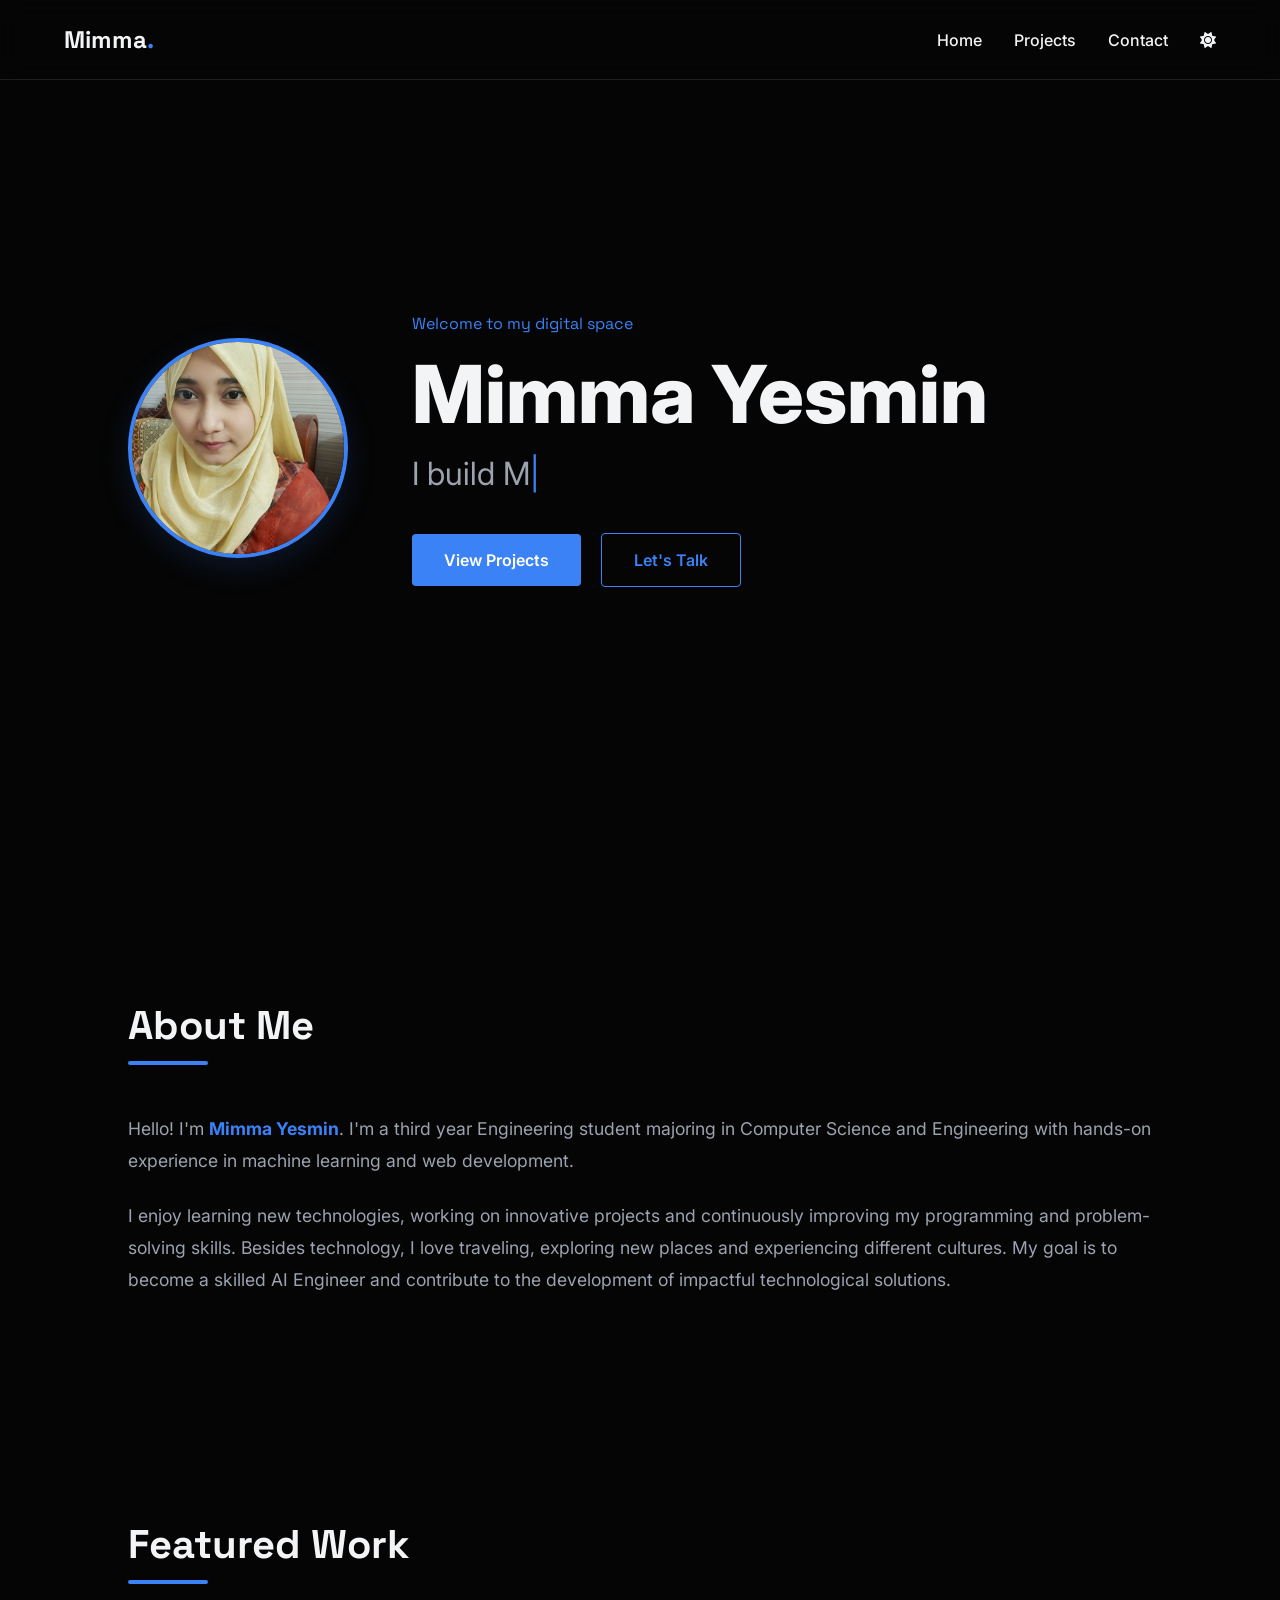
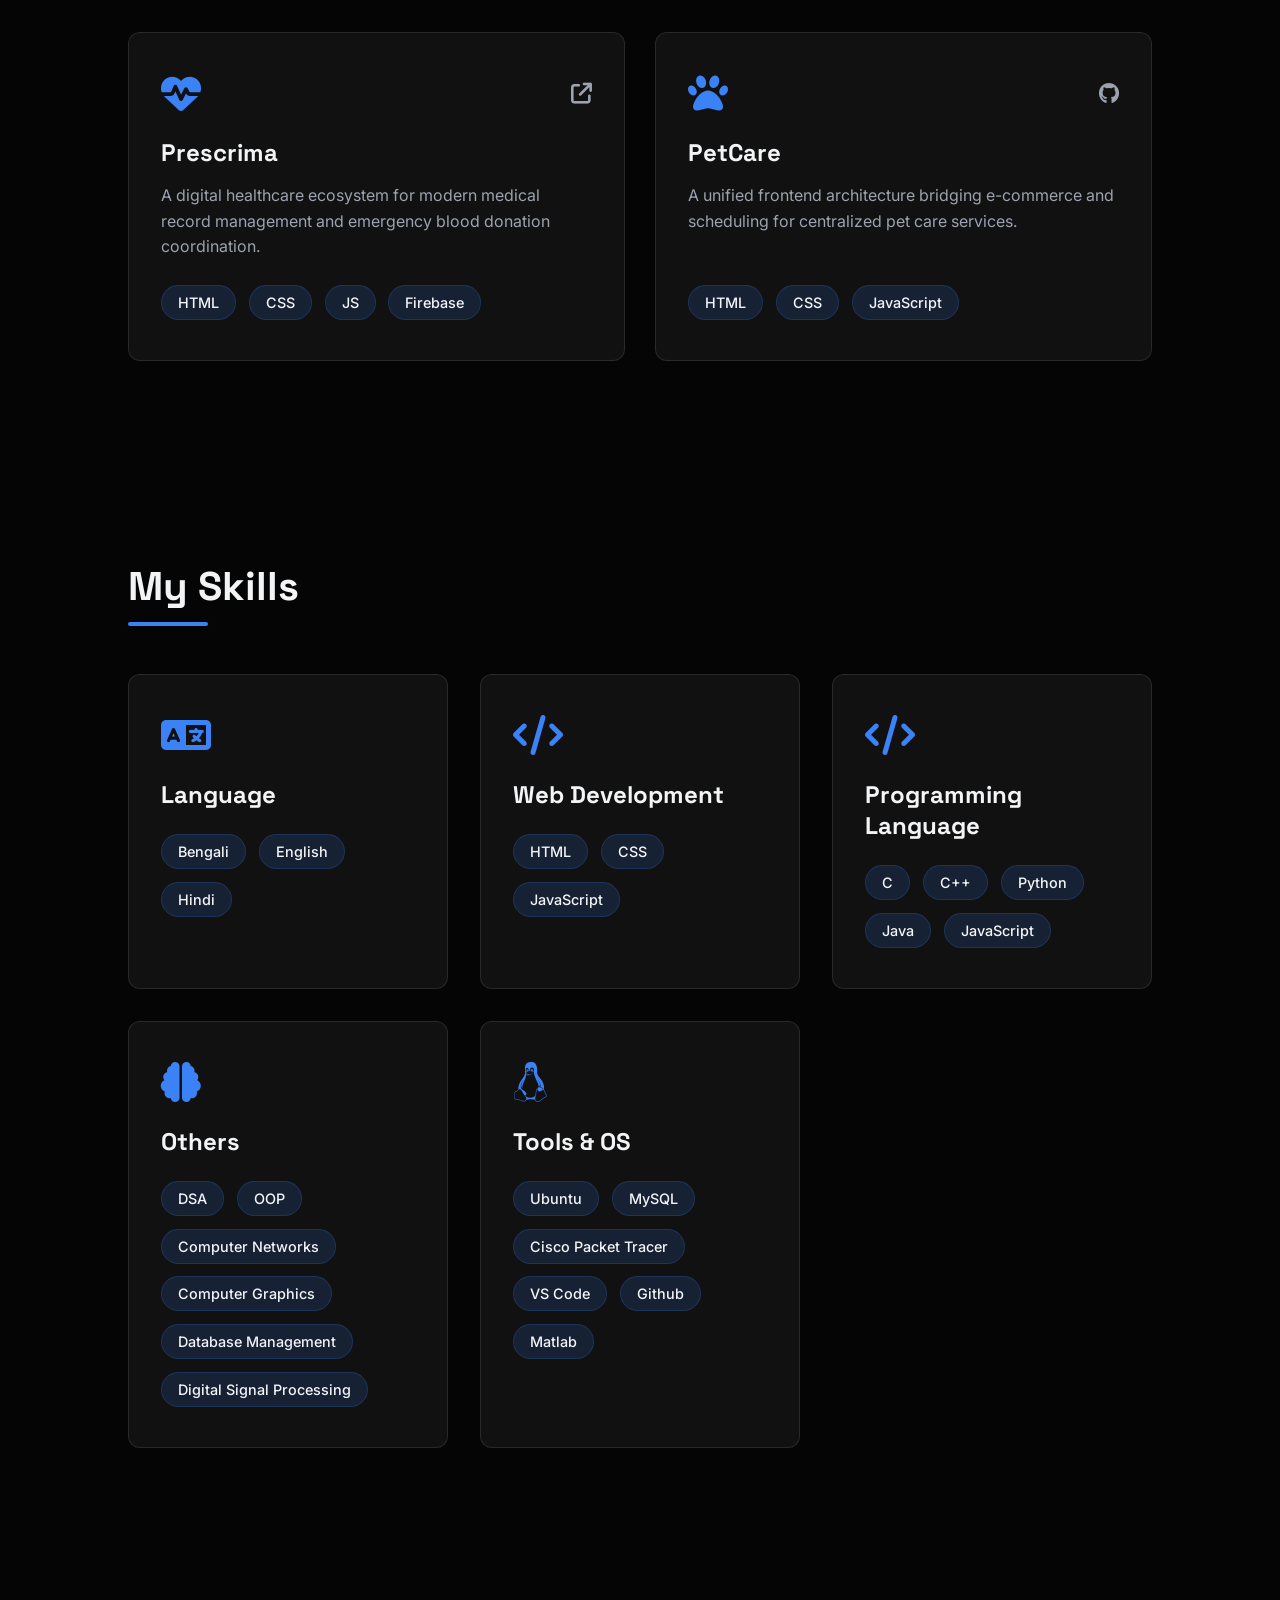
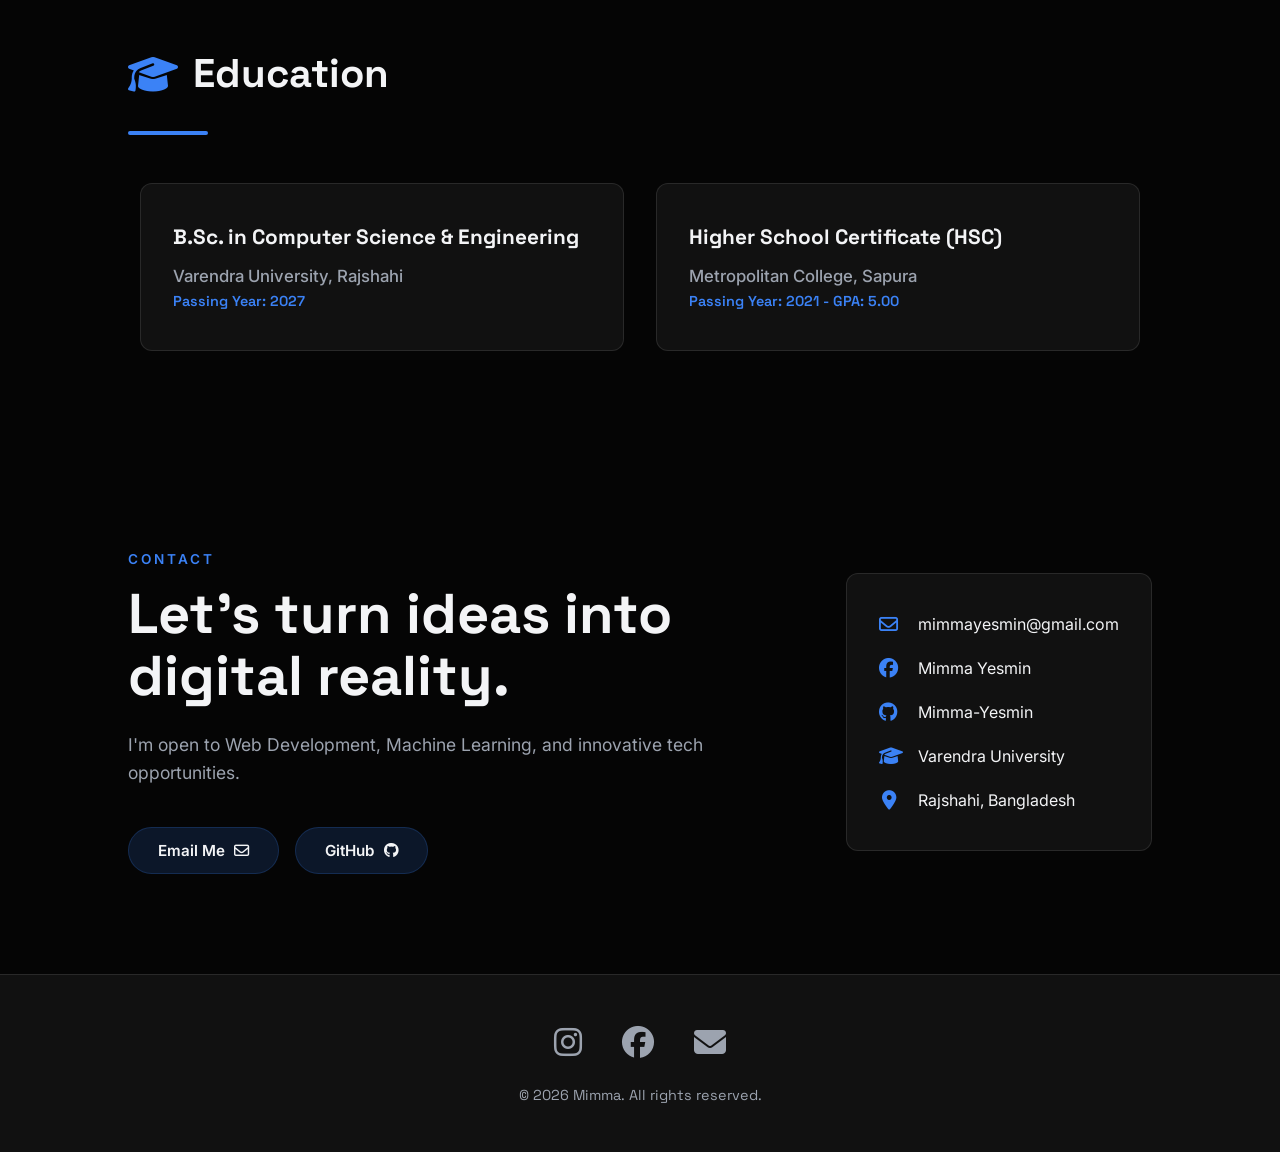
<file: index.html>
<!DOCTYPE html>
<html lang="en" data-theme="dark">
<head>
    <meta charset="UTF-8">
    <meta name="viewport" content="width=device-width, initial-scale=1.0">
    <title>Mimma Yesmin | Portfolio</title>
    <link rel="stylesheet" href="style.css">
    <link rel="stylesheet" href="https://cdnjs.cloudflare.com/ajax/libs/font-awesome/6.4.0/css/all.min.css">
</head>
<body>

    <div class="preloader">
        <div class="loader-text">Loading Experience...</div>
    </div>

    <nav class="navbar">
        <div class="logo">Mimma<span>.</span></div>
        <ul class="nav-links">
            <li><a href="#home">Home</a></li>
            <li><a href="#projects">Projects</a></li>
            <li><a href="#contact">Contact</a></li>
            <li>
                <button id="theme-toggle">
                    <i class="fa-solid fa-moon"></i>
                </button>
            </li>
        </ul>
    </nav>

    <header id="home" class="hero">
        <div class="hero-content reveal">
            <div class="hero-image">
                <img src="image.jpg" alt="Mimma Yesmin" class="profile-pic"> 
            </div>
            <div class="hero-text">
                <p class="greeting">Welcome to my digital space</p>
                <h1>Mimma Yesmin</h1>
                <h2 class="subtitle">I build <span class="typing-text"></span><span class="cursor-blink">|</span></h2>
                <div class="hero-buttons">
                    <a href="#projects" class="btn primary">View Projects</a>
                    <a href="#contact" class="btn secondary">Let's Talk</a>
                </div>
            </div>
        </div>
        <div class="animated-grid"></div>
    </header>

    <section id="about" class="about-section">
        <div class="section-header reveal">
            <h2>About Me</h2>
            <div class="line"></div>
        </div>
        
        <div class="about-content reveal">
            <div class="about-text">
                <p>Hello! I'm <strong>Mimma Yesmin</strong>. I'm a third year Engineering student majoring in Computer Science and Engineering with hands-on experience in machine learning and web development.</p>
                <p>I enjoy learning new technologies, working on innovative projects and continuously improving my programming and problem-solving skills.

Besides technology, I love traveling, exploring new places and experiencing different cultures. My goal is to become a skilled AI Engineer and contribute to the development of impactful technological solutions.</p>
            </div>
        </div>
    </section>

    <section id="projects" class="projects-section">
        <div class="section-header reveal">
            <h2>Featured Work</h2>
            <div class="line"></div>
        </div>
        
        <div class="project-grid reveal">
            <div class="project-card">
                <div class="card-header">
                    <i class="fa-solid fa-heart-pulse icon"></i>
                    <div class="links">
                       
                        <a href="https://prescrima.web.app" target="_blank" title="View Live Project">
                            <i class="fa-solid fa-arrow-up-right-from-square"></i>
                        </a>
                    </div>
                </div>
                <h3>Prescrima</h3>
                <p>A digital healthcare ecosystem for modern medical record management and emergency blood donation coordination.</p>
                <div class="skill-tags">
                    <span>HTML</span>
                    <span>CSS</span>
                    <span>JS</span>
                    <span>Firebase</span>
                </div>
            </div>

            <div class="project-card">
                <div class="card-header">
                    <i class="fa-solid fa-paw icon"></i>
                    <div class="links">
                        <a href="https://github.com/Mimma-Yesmin/PetCare/blob/main/README.md" target="_blank" title="View Source Code">
                            <i class="fa-brands fa-github"></i>
                        </a>
                        
                    </div>
                </div>
                <h3>PetCare</h3>
                <p>A unified frontend architecture bridging e-commerce and scheduling for centralized pet care services.</p>
                <div class="skill-tags">
                    <span>HTML</span>
                    <span>CSS</span>
                    <span>JavaScript</span>
                </div>
            </div>
        </div>
    </section>

    <section id="skills" class="skills-section">
        <div class="section-header reveal">
            <h2>My Skills</h2>
            <div class="line"></div>
        </div>
        
        <div class="skills-grid reveal">
            <div class="skill-box">
                <i class="fa-solid fa-language skill-icon"></i>
                <h3>Language</h3>
                <div class="skill-tags">
                    <span>Bengali</span>
                    <span>English</span>
                    <span>Hindi</span> 
                </div>
            </div>

            <div class="skill-box">
                <i class="fa-solid fa-code skill-icon"></i>
                <h3>Web Development</h3>
                <div class="skill-tags">
                    <span>HTML</span>
                    <span>CSS</span>
                    <span>JavaScript</span> 
                </div>
            </div>

            <div class="skill-box">
                <i class="fa-solid fa-code skill-icon"></i>
                <h3>Programming Language</h3>
                <div class="skill-tags">
                    <span>C</span>
                    <span>C++</span>
                    <span>Python</span>
                    <span>Java</span> 
                    <span>JavaScript</span>
                </div>
            </div>
            
            <div class="skill-box">
                <i class="fa-solid fa-brain skill-icon"></i>
                <h3>Others</h3>
                <div class="skill-tags">
                    <span>DSA</span>
                    <span>OOP</span>
                    <span>Computer Networks</span>
                    <span>Computer Graphics</span>
                    <span>Database Management</span>
                    <span>Digital Signal Processing</span>
                </div>
            </div>

            <div class="skill-box">
                <i class="fa-brands fa-linux skill-icon"></i>
                <h3>Tools & OS</h3>
                <div class="skill-tags">
                    <span>Ubuntu</span>
                    <span>MySQL</span>
                    <span>Cisco Packet Tracer</span>
                    <span>VS Code</span>
                    <span>Github</span>
                    <span>Matlab</span>
                </div>
            </div>
        </div>
    </section>

    <section id="education" class="education-section">
        <div class="section-header reveal">
            <div class="title-with-icon">
                <i class="fa-solid fa-graduation-cap"></i>
                <h2>Education</h2>
            </div>
            <div class="line"></div>
        </div>
        
        <div class="edu-grid reveal">
            <div class="edu-card">
                <div class="edu-content">
                    <h3>B.Sc. in Computer Science & Engineering</h3>
                    <div class="edu-text-wrapper">
                        <span class="edu-institute">Varendra University, Rajshahi</span>
                        <span class="edu-duration">Passing Year: 2027</span>
                    </div>
                </div>
            </div>
            
            <div class="edu-card">
                <div class="edu-content">
                    <h3>Higher School Certificate (HSC)</h3>
                    <div class="edu-text-wrapper">
                        <span class="edu-institute">Metropolitan College, Sapura</span>
                        <span class="edu-duration">Passing Year: 2021 - GPA: 5.00</span>
                    </div>
                </div>
            </div>
        </div>
    </section>

   <section id="contact" class="contact-section reveal">
        <div class="contact-container">
            <div class="contact-left">
                <span class="contact-label">CONTACT</span>
                <h2 class="contact-heading">Let's turn ideas into digital reality.</h2>
                <p class="contact-desc">I'm open to Web Development, Machine Learning, and innovative tech opportunities.</p>
                
                <div class="contact-buttons">
                    <a href="mailto:mimmayesmin@gmail.com" class="c-btn c-btn-primary">Email Me <i class="fa-regular fa-envelope"></i></a>
            
                    <a href="https://github.com/Mimma-Yesmin" target="_blank" class="c-btn c-btn-outline">GitHub <i class="fa-brands fa-github"></i></a>
                </div>
            </div>

            <div class="contact-right">
                <div class="info-card">
                    <div class="info-item">
                        <i class="fa-regular fa-envelope"></i>
                        <span>mimmayesmin@gmail.com</span>
                    </div>
                    <div class="info-item">
                        <i class="fa-brands fa-facebook"></i>
                        <span>Mimma Yesmin</span>
                    </div>
                    
                    <div class="info-item">
                        <i class="fa-brands fa-github"></i>
                        <span>Mimma-Yesmin</span>
                    </div>
                    <div class="info-item">
                        <i class="fa-solid fa-graduation-cap"></i>
                        <span>Varendra University</span>
                    </div>
                    <div class="info-item">
                        <i class="fa-solid fa-location-dot"></i>
                        <span>Rajshahi, Bangladesh</span>
                    </div>
                </div>
            </div>
        </div>
    </section>


    <footer class="footer">
        <div class="footer-content">
            <div class="social-links">
                <a href="https://instagram.com/mimma_yesmin" target="_blank" title="Instagram"><i class="fa-brands fa-instagram"></i></a>
                <a href="https://facebook.com/mimma.yesmin.2025" target="_blank" title="Facebook"><i class="fa-brands fa-facebook"></i></a>
                <a href="mailto:mimmayesmin@gmail.com" title="Email"><i class="fa-solid fa-envelope"></i></a>
            </div>
            <p class="copyright">&copy; 2026 Mimma. All rights reserved.</p>
        </div>
    </footer>

    <script src="script.js"></script>
</body>
</html>
</file>
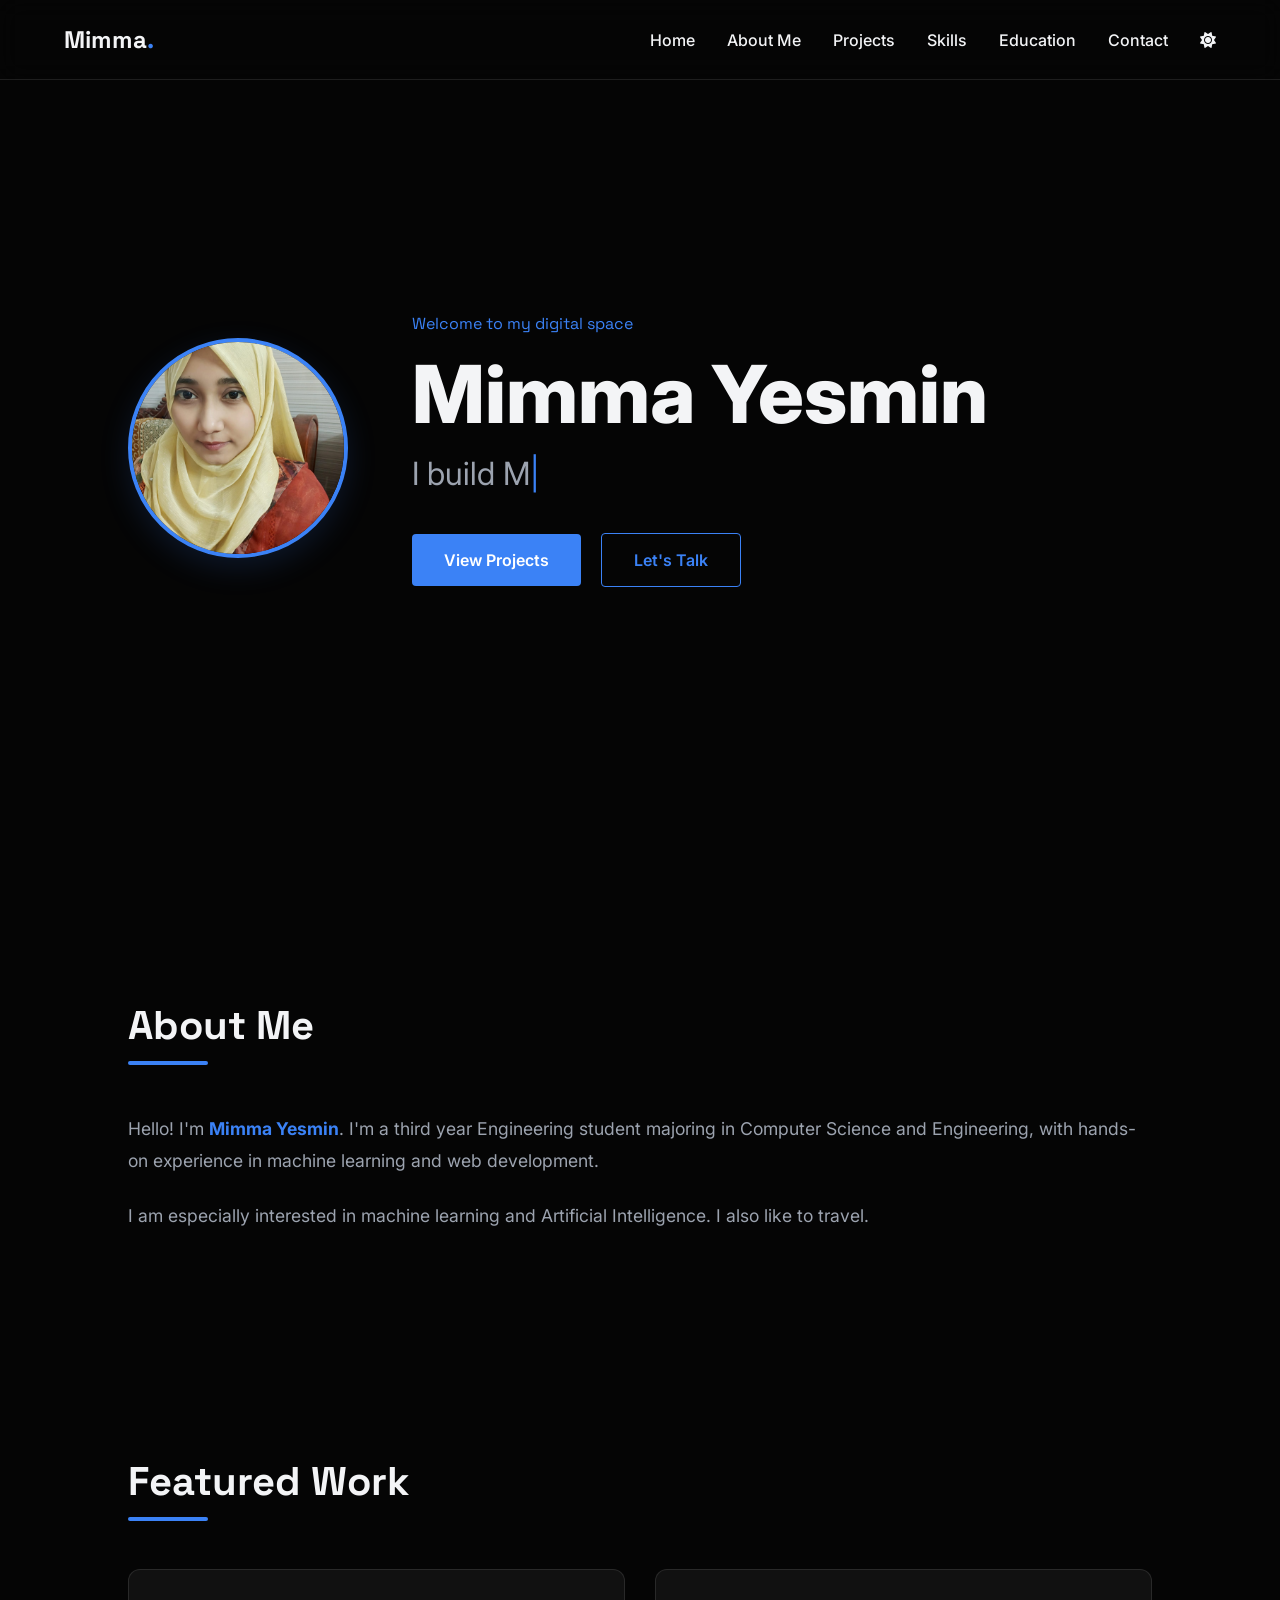
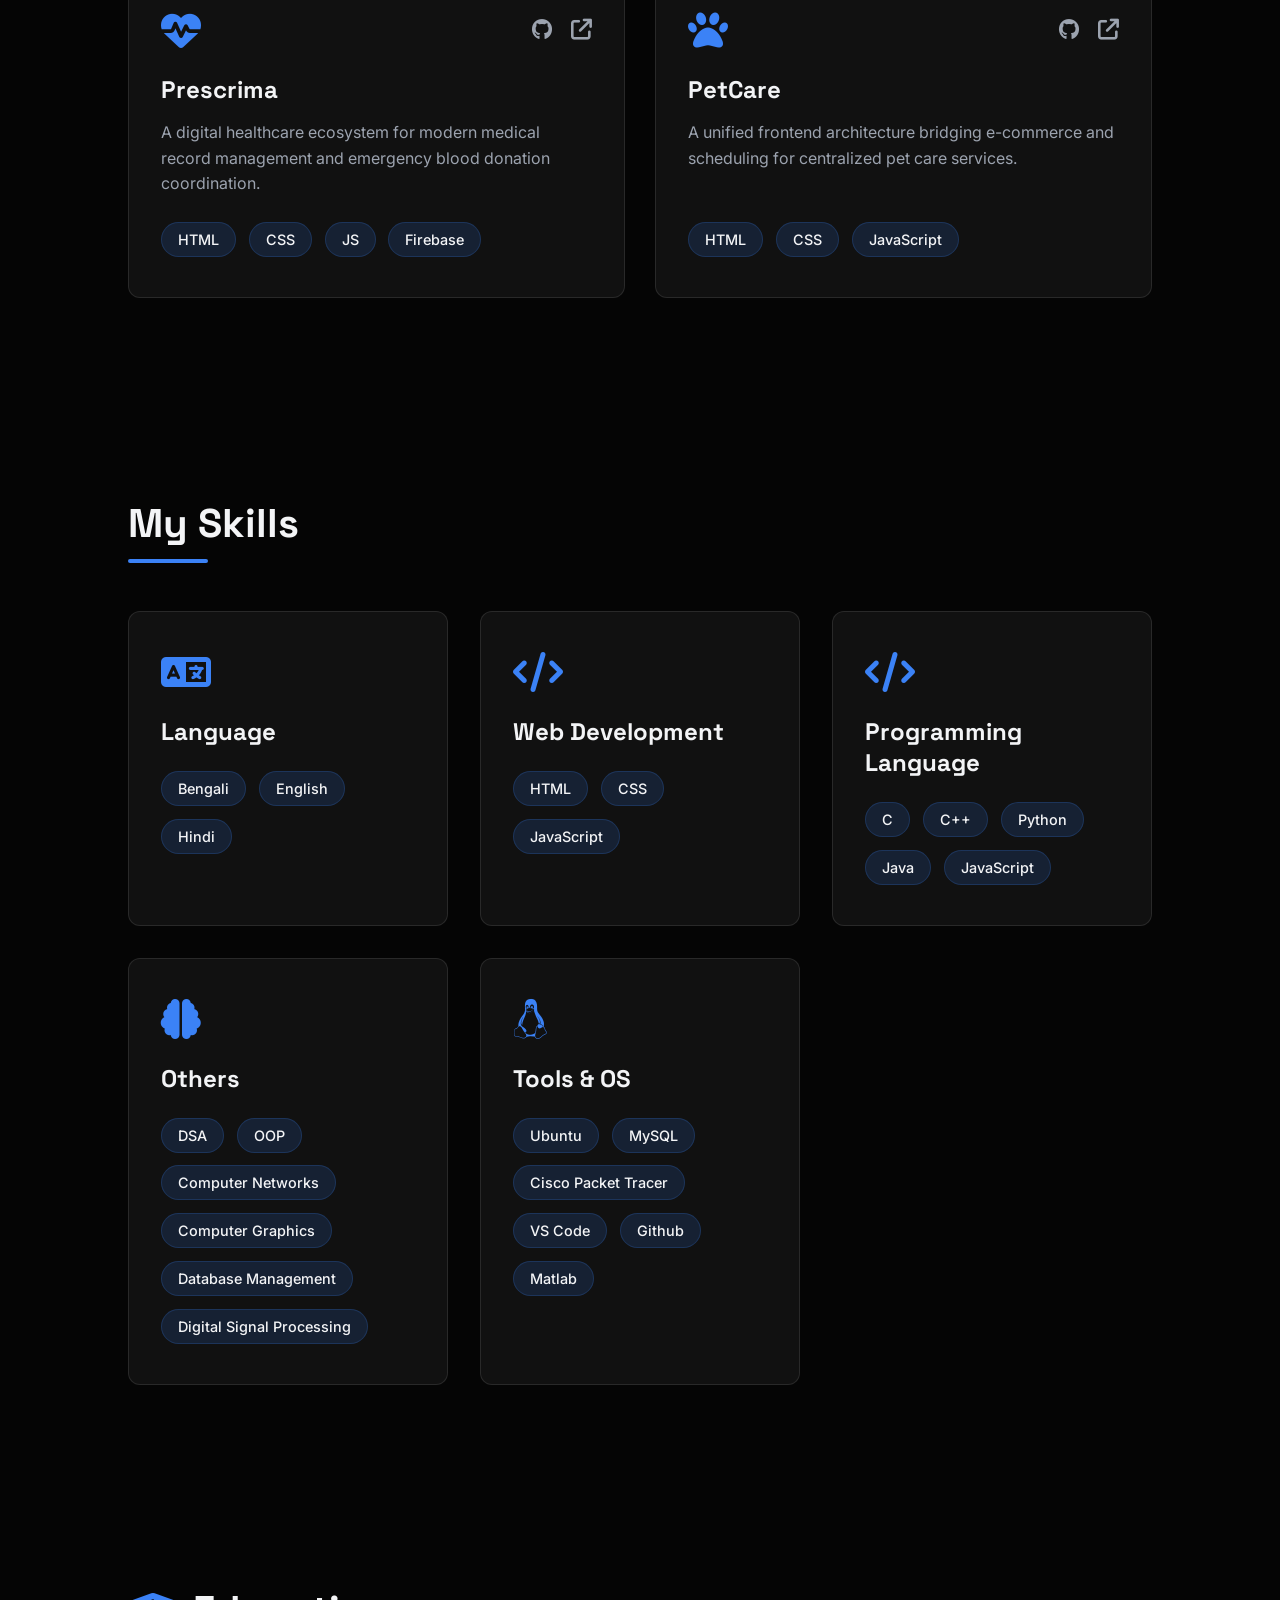
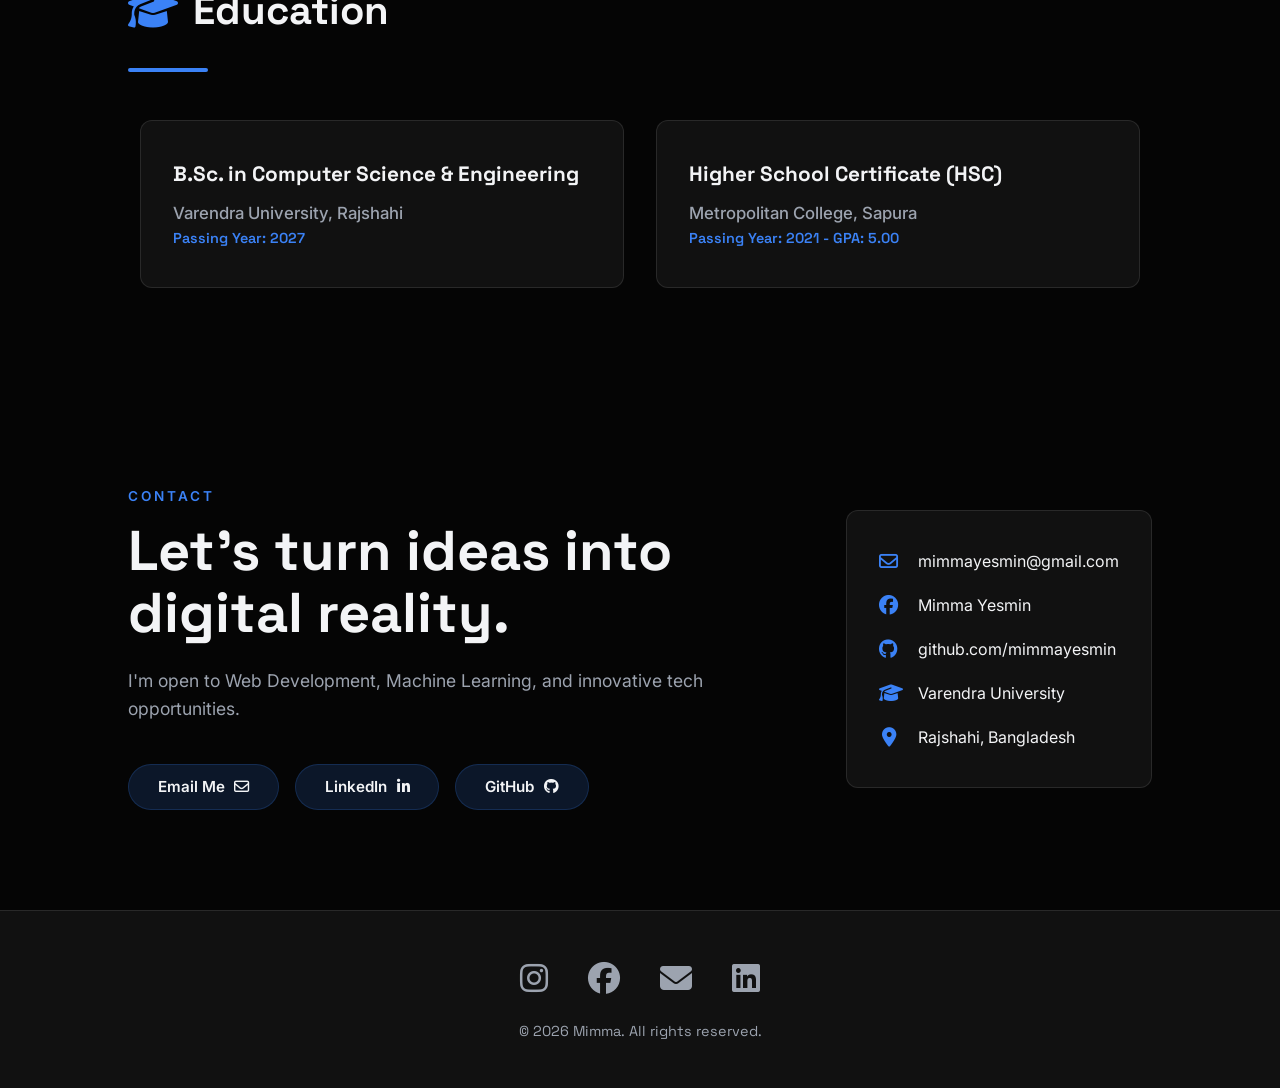
<file: p3.html>
<!DOCTYPE html>
<html lang="en" data-theme="dark">
<head>
    <meta charset="UTF-8">
    <meta name="viewport" content="width=device-width, initial-scale=1.0">
    <title>Mimma Yesmin | Portfolio</title>
    <link rel="stylesheet" href="p3.css">
    <link rel="stylesheet" href="https://cdnjs.cloudflare.com/ajax/libs/font-awesome/6.4.0/css/all.min.css">
</head>
<body>

    <div class="preloader">
        <div class="loader-text">Loading Experience...</div>
    </div>

    <nav class="navbar">
        <div class="logo">Mimma<span>.</span></div>
        <ul class="nav-links">
            <li><a href="#home">Home</a></li>
            <li><a href="#about">About Me</a></li>
            <li><a href="#projects">Projects</a></li>
            <li><a href="#skills">Skills</a></li>
            <li><a href="#education">Education</a></li>
            <li><a href="#contact">Contact</a></li>
            <li>
                <button id="theme-toggle">
                    <i class="fa-solid fa-moon"></i>
                </button>
            </li>
        </ul>
    </nav>

    <header id="home" class="hero">
        <div class="hero-content reveal">
            <div class="hero-image">
                <img src="meaw.jpeg" alt="Mimma Yesmin" class="profile-pic"> 
            </div>
            <div class="hero-text">
                <p class="greeting">Welcome to my digital space</p>
                <h1>Mimma Yesmin</h1>
                <h2 class="subtitle">I build <span class="typing-text"></span><span class="cursor-blink">|</span></h2>
                <div class="hero-buttons">
                    <a href="#projects" class="btn primary">View Projects</a>
                    <a href="#contact" class="btn secondary">Let's Talk</a>
                </div>
            </div>
        </div>
        <div class="animated-grid"></div>
    </header>

    <section id="about" class="about-section">
        <div class="section-header reveal">
            <h2>About Me</h2>
            <div class="line"></div>
        </div>
        
        <div class="about-content reveal">
            <div class="about-text">
                <p>Hello! I'm <strong>Mimma Yesmin</strong>. I'm a third year Engineering student majoring in Computer Science and Engineering, with hands-on experience in machine learning and web development.</p>
                <p>I am especially interested in machine learning and Artificial Intelligence. I also like to travel.</p>
            </div>
        </div>
    </section>

    <section id="projects" class="projects-section">
        <div class="section-header reveal">
            <h2>Featured Work</h2>
            <div class="line"></div>
        </div>
        
        <div class="project-grid reveal">
            <div class="project-card">
                <div class="card-header">
                    <i class="fa-solid fa-heart-pulse icon"></i>
                    <div class="links">
                        <a href="#" target="_blank" title="View Source Code">
                            <i class="fa-brands fa-github"></i>
                        </a>
                        <a href="https://prescrima.web.app" target="_blank" title="View Live Project">
                            <i class="fa-solid fa-arrow-up-right-from-square"></i>
                        </a>
                    </div>
                </div>
                <h3>Prescrima</h3>
                <p>A digital healthcare ecosystem for modern medical record management and emergency blood donation coordination.</p>
                <div class="skill-tags">
                    <span>HTML</span>
                    <span>CSS</span>
                    <span>JS</span>
                    <span>Firebase</span>
                </div>
            </div>

            <div class="project-card">
                <div class="card-header">
                    <i class="fa-solid fa-paw icon"></i>
                    <div class="links">
                        <a href="#" target="_blank" title="View Source Code">
                            <i class="fa-brands fa-github"></i>
                        </a>
                        <a href="#" target="_blank" title="View Live Project">
                            <i class="fa-solid fa-arrow-up-right-from-square"></i>
                        </a>
                    </div>
                </div>
                <h3>PetCare</h3>
                <p>A unified frontend architecture bridging e-commerce and scheduling for centralized pet care services.</p>
                <div class="skill-tags">
                    <span>HTML</span>
                    <span>CSS</span>
                    <span>JavaScript</span>
                </div>
            </div>
        </div>
    </section>

    <section id="skills" class="skills-section">
        <div class="section-header reveal">
            <h2>My Skills</h2>
            <div class="line"></div>
        </div>
        
        <div class="skills-grid reveal">
            <div class="skill-box">
                <i class="fa-solid fa-language skill-icon"></i>
                <h3>Language</h3>
                <div class="skill-tags">
                    <span>Bengali</span>
                    <span>English</span>
                    <span>Hindi</span> 
                </div>
            </div>

            <div class="skill-box">
                <i class="fa-solid fa-code skill-icon"></i>
                <h3>Web Development</h3>
                <div class="skill-tags">
                    <span>HTML</span>
                    <span>CSS</span>
                    <span>JavaScript</span> 
                </div>
            </div>

            <div class="skill-box">
                <i class="fa-solid fa-code skill-icon"></i>
                <h3>Programming Language</h3>
                <div class="skill-tags">
                    <span>C</span>
                    <span>C++</span>
                    <span>Python</span>
                    <span>Java</span> 
                    <span>JavaScript</span>
                </div>
            </div>
            
            <div class="skill-box">
                <i class="fa-solid fa-brain skill-icon"></i>
                <h3>Others</h3>
                <div class="skill-tags">
                    <span>DSA</span>
                    <span>OOP</span>
                    <span>Computer Networks</span>
                    <span>Computer Graphics</span>
                    <span>Database Management</span>
                    <span>Digital Signal Processing</span>
                </div>
            </div>

            <div class="skill-box">
                <i class="fa-brands fa-linux skill-icon"></i>
                <h3>Tools & OS</h3>
                <div class="skill-tags">
                    <span>Ubuntu</span>
                    <span>MySQL</span>
                    <span>Cisco Packet Tracer</span>
                    <span>VS Code</span>
                    <span>Github</span>
                    <span>Matlab</span>
                </div>
            </div>
        </div>
    </section>

    <section id="education" class="education-section">
        <div class="section-header reveal">
            <div class="title-with-icon">
                <i class="fa-solid fa-graduation-cap"></i>
                <h2>Education</h2>
            </div>
            <div class="line"></div>
        </div>
        
        <div class="edu-grid reveal">
            <div class="edu-card">
                <div class="edu-content">
                    <h3>B.Sc. in Computer Science & Engineering</h3>
                    <div class="edu-text-wrapper">
                        <span class="edu-institute">Varendra University, Rajshahi</span>
                        <span class="edu-duration">Passing Year: 2027</span>
                    </div>
                </div>
            </div>
            
            <div class="edu-card">
                <div class="edu-content">
                    <h3>Higher School Certificate (HSC)</h3>
                    <div class="edu-text-wrapper">
                        <span class="edu-institute">Metropolitan College, Sapura</span>
                        <span class="edu-duration">Passing Year: 2021 - GPA: 5.00</span>
                    </div>
                </div>
            </div>
        </div>
    </section>

   <section id="contact" class="contact-section reveal">
        <div class="contact-container">
            <div class="contact-left">
                <span class="contact-label">CONTACT</span>
                <h2 class="contact-heading">Let's turn ideas into digital reality.</h2>
                <p class="contact-desc">I'm open to Web Development, Machine Learning, and innovative tech opportunities.</p>
                
                <div class="contact-buttons">
                    <a href="mailto:mimmayesmin@gmail.com" class="c-btn c-btn-primary">Email Me <i class="fa-regular fa-envelope"></i></a>
                    <a href="https://linkedin.com/in/mimma" target="_blank" class="c-btn c-btn-outline">LinkedIn <i class="fa-brands fa-linkedin-in"></i></a>
                    <a href="https://github.com/mimma" target="_blank" class="c-btn c-btn-outline">GitHub <i class="fa-brands fa-github"></i></a>
                </div>
            </div>

            <div class="contact-right">
                <div class="info-card">
                    <div class="info-item">
                        <i class="fa-regular fa-envelope"></i>
                        <span>mimmayesmin@gmail.com</span>
                    </div>
                    <div class="info-item">
                        <i class="fa-brands fa-facebook"></i>
                        <span>Mimma Yesmin</span>
                    </div>
                    
                    <div class="info-item">
                        <i class="fa-brands fa-github"></i>
                        <span>github.com/mimmayesmin</span>
                    </div>
                    <div class="info-item">
                        <i class="fa-solid fa-graduation-cap"></i>
                        <span>Varendra University</span>
                    </div>
                    <div class="info-item">
                        <i class="fa-solid fa-location-dot"></i>
                        <span>Rajshahi, Bangladesh</span>
                    </div>
                </div>
            </div>
        </div>
    </section>


    <footer class="footer">
        <div class="footer-content">
            <div class="social-links">
                <a href="https://instagram.com/mimma_yesmin" target="_blank" title="Instagram"><i class="fa-brands fa-instagram"></i></a>
                <a href="https://facebook.com/mimma.yesmin.2025" target="_blank" title="Facebook"><i class="fa-brands fa-facebook"></i></a>
                <a href="mailto:mimmayesmin@gmail.com" title="Email"><i class="fa-solid fa-envelope"></i></a>
                <a href="https://linkedin.com/in/username" target="_blank" title="LinkedIn"><i class="fa-brands fa-linkedin"></i></a>
            </div>
            <p class="copyright">&copy; 2026 Mimma. All rights reserved.</p>
        </div>
    </footer>

    <script src="p3.js"></script>
</body>
</html>
</file>
<file: style.css>
@import url('https://fonts.googleapis.com/css2?family=Inter:wght@300;400;600;800&family=Space+Grotesk:wght@500;700&display=swap');

/* Dynamic Theme Variables */
:root[data-theme="dark"] {
    --bg-color: #050505;
    --surface-color: #111111;
    --text-main: #f3f4f6;
    --text-muted: #9ca3af;
    --accent: #3b82f6; 
    --accent-glow: rgba(59, 130, 246, 0.15);
    --border: rgba(255, 255, 255, 0.1);
}

:root[data-theme="light"] {
    --bg-color: #ffffff;
    --surface-color: #f3f3f3;
    --text-main: #0f172a;
    --text-muted: #536277;
    --accent: #2563eb; 
    --accent-glow: rgba(37, 99, 235, 0.15);
    --border: rgba(0, 0, 0, 0.1);
}

* {
    margin: 0;
    padding: 0;
    box-sizing: border-box;
}

html {
    scroll-behavior: smooth;
}

body {
    background-color: var(--bg-color);
    color: var(--text-main);
    font-family: 'Inter', sans-serif;
    overflow-x: hidden;
    transition: background-color 0.5s ease, color 0.5s ease;
}

/* Preloader */
.preloader {
    position: fixed;
    inset: 0;
    background: var(--bg-color);
    display: flex;
    justify-content: center;
    align-items: center;
    z-index: 10000;
    transition: opacity 1s ease, visibility 1s ease;
}

.preloader.fade-out {
    opacity: 0;
    visibility: hidden;
}

.loader-text {
    font-family: 'Space Grotesk', sans-serif;
    font-size: 1.5rem;
    letter-spacing: 2px;
    animation: pulse 1.5s infinite;
}

/* Navbar */
.navbar {
    position: fixed;
    top: 0;
    width: 100%;
    display: flex;
    justify-content: space-between;
    align-items: center;
    padding: 1.5rem 5%;
    background: rgba(var(--bg-color), 0.8);
    backdrop-filter: blur(12px);
    z-index: 1000;
    border-bottom: 1px solid var(--border);
}

.logo {
    font-family: 'Space Grotesk', sans-serif;
    font-weight: 700;
    font-size: 1.5rem;
}

.logo span {
    color: var(--accent);
}

.nav-links {
    display: flex;
    gap: 2rem;
    list-style: none;
    align-items: center;
}

.nav-links a, #theme-toggle {
    color: var(--text-main);
    text-decoration: none;
    font-weight: 500;
    background: none;
    border: none;
    font-size: 1rem;
    transition: color 0.3s;
    cursor: pointer;
}

.nav-links a:hover, #theme-toggle:hover {
    color: var(--accent);
}

/* Hero Section */
.hero {
    min-height: 100vh;
    display: flex;
    flex-direction: column;
    justify-content: center;
    padding: 0 10%;
    position: relative;
}

.hero-content {
    display: flex;
    align-items: center; 
    gap: 4rem; 
}

.greeting {
    color: var(--accent);
    font-family: 'Space Grotesk', sans-serif;
    margin-bottom: 1rem;
}

.hero h1 {
    font-size: 5rem;
    font-weight: 800;
    line-height: 1.1;
    margin-bottom: 1rem;
}

.subtitle {
    font-size: 2rem;
    color: var(--text-muted);
    font-weight: 400;
    margin-bottom: 2.5rem;
}

.cursor-blink {
    animation: blink 1s infinite;
    color: var(--accent);
}
.profile-pic {
    width: 220px;
    height: 220px;
    border-radius: 50%;
    object-fit: cover;
    border: 4px solid var(--accent);
    box-shadow: 0 10px 30px var(--accent-glow);
    transition: transform 0.4s ease;
}

.profile-pic:hover {
    transform: scale(1.05);
}

.btn {
    padding: 1rem 2rem;
    border-radius: 4px;
    text-decoration: none;
    font-weight: 600;
    display: inline-block;
    transition: transform 0.3s, box-shadow 0.3s;
}

.btn.primary {
    background: var(--accent);
    color: #fff;
}

.btn.primary:hover {
    transform: translateY(-3px);
    box-shadow: 0 10px 20px var(--accent-glow);
}

.btn.secondary {
    background: transparent;
    border: 1px solid var(--accent);
    color: var(--accent);
    margin-left: 1rem;
}

.btn.secondary:hover {
    background: var(--accent-glow);
}

/* Scroll Reveal Classes */
.reveal {
    opacity: 0;
    transform: translateY(50px);
    transition: all 0.8s cubic-bezier(0.5, 0, 0, 1);
}

.reveal.active {
    opacity: 1;
    transform: translateY(0);
}

/* =========================================
   Common Card Styles (Optimized DRY)
========================================= */
/* Project, Skill, Education, and Contact Info Cards Base Style */
.project-card, .skill-box, .edu-card, .info-card {
    background: var(--surface-color);
    border: 1px solid var(--border);
    border-radius: 12px;
    padding: 2.5rem 2rem;
    transition: transform 0.4s ease, border-color 0.4s ease, box-shadow 0.4s ease;
}

/* Common Hover Effect */
.project-card:hover, .skill-box:hover, .edu-card:hover, .info-card:hover {
    transform: translateY(-8px);
    border-color: var(--accent);
    box-shadow: 0 15px 35px var(--accent-glow);
}


/* =========================================
   Projects Section
========================================= */
.projects-section {
    padding: 100px 10%;
}

.section-header {
    margin-bottom: 3rem;
}

.section-header h2 {
    font-size: 2.5rem;
    font-family: 'Space Grotesk', sans-serif;
    margin-bottom: 10px;
}

.section-header .line {
    width: 80px;
    height: 4px;
    background-color: var(--accent);
    border-radius: 2px;
}

.project-grid {
    display: grid;
    grid-template-columns: repeat(auto-fit, minmax(300px, 1fr));
    gap: 30px;
    margin-top: 40px;
}

/* Project Card Specific Layout */
.project-card {
    display: flex;
    flex-direction: column;
}

.card-header {
    display: flex;
    justify-content: space-between;
    align-items: center;
    margin-bottom: 1.5rem;
}

.card-header .icon {
    font-size: 2.5rem;
    color: var(--accent);
}

.card-header .links a {
    color: var(--text-muted);
    font-size: 1.3rem;
    margin-left: 15px;
    transition: color 0.3s ease, transform 0.3s ease;
    text-decoration: none;
    display: inline-block;
}

.card-header .links a:hover {
    color: var(--accent);
    transform: scale(1.1);
}

.project-card h3 {
    font-family: 'Space Grotesk', sans-serif;
    font-size: 1.5rem;
    margin-bottom: 15px;
    color: var(--text-main);
}

.project-card p {
    color: var(--text-muted);
    line-height: 1.6;
    margin-bottom: 25px;
    flex-grow: 1;
}

/* =========================================
   Skills Section
========================================= */
.skills-section {
    padding: 100px 10%;
}

.skills-grid {
    display: grid;
    grid-template-columns: repeat(auto-fit, minmax(280px, 1fr));
    gap: 2rem;
}

.skill-icon {
    font-size: 2.5rem;
    color: var(--accent);
    margin-bottom: 1.5rem;
    transition: transform 0.4s ease;
}

.skill-box:hover .skill-icon {
    transform: scale(1.1) rotate(5deg);
}

.skill-box h3 {
    font-family: 'Space Grotesk', sans-serif;
    font-size: 1.5rem;
    margin-bottom: 1.5rem;
}

.skill-tags {
    display: flex;
    flex-wrap: wrap;
    gap: 0.8rem;
}

.skill-tags span {
    background: var(--accent-glow);
    color: var(--text-main);
    padding: 0.5rem 1rem;
    border-radius: 50px;
    font-size: 0.9rem;
    font-weight: 500;
    border: 1px solid rgba(59, 130, 246, 0.2);
    transition: background 0.3s, transform 0.3s, color 0.3s;
    cursor: default; 
}

.skill-tags span:hover {
    background: var(--accent);
    color: #fff;
    transform: scale(1.05);
    box-shadow: 0 5px 15px var(--accent-glow);
}

/* =========================================
   About Section
========================================= */
.about-section {
    padding: 100px 10%;
}

.about-content {
    display: flex;
    gap: 4rem;
    align-items: center;
}

.about-text {
    flex: 1.2;
    font-size: 1.1rem;
    color: var(--text-muted);
    line-height: 1.8;
}

.about-text p {
    margin-bottom: 1.5rem;
}

.about-text strong {
    color: var(--accent);
}

/* =========================================
   Education Section
========================================= */
.education-section {
    padding: 100px 10%;
}

.title-with-icon {
    display: flex;
    align-items: center;
    gap: 15px; 
    margin-bottom: 2rem;
}

.title-with-icon i {
    font-size: 2.5rem;
    color: var(--accent);
}

.title-with-icon h2 {
    margin-bottom: 0 !important; 
    font-family: 'Space Grotesk', sans-serif;
}

.edu-grid {
    display: grid;
    grid-template-columns: repeat(auto-fit, minmax(340px, 1fr)); 
    gap: 2rem;
    max-width: 1000px;
    margin: 0 auto;
}

.edu-content h3 {
    font-family: 'Space Grotesk', sans-serif;
    font-size: 1.3rem;
    color: var(--text-main);
    margin-bottom: 1rem;
}

.edu-text-wrapper {
    display: flex;
    flex-direction: column;
    gap: 0.4rem;
}

.edu-institute {
    font-size: 1.05rem;
    color: var(--text-muted); 
    font-weight: 500;
}

.edu-duration {
    font-size: 0.9rem;
    color: var(--accent);
    font-family: 'Space Grotesk', sans-serif;
    font-weight: 600;
}

/* =========================================
   Contact Section (Modern Split Layout)
========================================= */
.contact-section {
    padding: 100px 10%;
}

.contact-container {
    display: flex;
    justify-content: space-between;
    align-items: center;
    gap: 4rem;
    /* ব্যাকগ্রাউন্ড ও বর্ডার রিমুভ করা হয়েছে যাতে এটি ফ্লেক্স-বক্স হিসেবে কাজ করে */
    position: relative;
    overflow: hidden;
}

/* Left Side Layout */
.contact-left {
    flex: 1.2;
    z-index: 1;
}

.contact-label {
    color: var(--accent);
    font-size: 0.85rem;
    font-weight: 600;
    letter-spacing: 3px;
    text-transform: uppercase;
    display: block;
    margin-bottom: 1rem;
}

.contact-heading {
    font-size: 3.5rem;
    font-family: 'Space Grotesk', sans-serif;
    font-weight: 800;
    line-height: 1.1;
    color: var(--text-main);
    margin-bottom: 1.5rem;
}

.contact-desc {
    color: var(--text-muted);
    font-size: 1.1rem;
    line-height: 1.6;
    margin-bottom: 2.5rem;
    max-width: 90%;
}

/* Custom Pill Buttons (Like Skill Tags) */
.contact-buttons {
    display: flex;
    gap: 1rem;
    flex-wrap: wrap;
}

.c-btn {
    padding: 0.8rem 1.8rem;
    border-radius: 50px;
    font-weight: 600;
    font-size: 0.95rem;
    display: inline-flex;
    align-items: center;
    gap: 0.6rem;
    text-decoration: none;
    cursor: pointer;
    
    /* স্কিল ট্যাগের মতো নরমাল স্টাইল (হালকা ব্যাকগ্রাউন্ড) */
    background: var(--accent-glow);
    color: var(--text-main);
    border: 1px solid rgba(59, 130, 246, 0.2);
    transition: background 0.3s, transform 0.3s, color 0.3s, box-shadow 0.3s;
}

.c-btn:hover {
    /* হোভার বা টাচ করলে স্কিল কার্ডের মতো ব্লু (Accent) হবে */
    background: var(--accent);
    color: #fff;
    transform: scale(1.05);
    box-shadow: 0 5px 15px var(--accent-glow);
}

/* .info-card এর স্টাইল এখন Common Styles ব্লকে দেওয়া আছে */

.info-item {
    display: flex;
    align-items: center;
    gap: 1.2rem;
    margin-bottom: 1.5rem;
}

.info-item:last-child {
    margin-bottom: 0;
}

.info-item i {
    font-size: 1.2rem;
    color: var(--accent);
    width: 20px;
    text-align: center;
}

.info-item span {
    color: var(--text-main);
    font-size: 1rem;
}

/* Responsive adjust for smaller screens */
@media screen and (max-width: 992px) {
    .contact-container {
        flex-direction: column;
        padding: 0;
        gap: 3rem;
    }
    
    .contact-heading {
        font-size: 2.5rem;
    }
    
    .contact-desc {
        max-width: 100%;
    }
}

/* =========================================
   Footer Section
========================================= */
.footer {
    background: var(--surface-color);
    border-top: 1px solid var(--border);
    padding: 3rem 10%;
    text-align: center;
}

.footer-content {
    display: flex;
    flex-direction: column;
    align-items: center;
    gap: 1.5rem;
}

.social-links {
    display: flex;
    gap: 2.5rem;
}

.social-links a {
    color: var(--text-muted);
    font-size: 2rem;
    transition: color 0.3s cubic-bezier(0.4, 0, 0.2, 1), transform 0.3s ease;
}

.social-links a:hover {
    color: var(--accent);
    transform: translateY(-5px) scale(1.1);
}

.copyright {
    color: var(--text-muted);
    font-size: 0.9rem;
    font-family: 'Space Grotesk', sans-serif;
}

/* =========================================
   Responsive Adjustments
========================================= */
@media screen and (max-width: 768px) {
    .hero-content {
        flex-direction: column;
        text-align: center;
        gap: 2rem;
    }
    .hero h1 {
        font-size: 3rem;
    }
    .hero-buttons {
        display: flex;
        flex-direction: column;
        gap: 1rem;
        align-items: center;
    }
    .btn.secondary {
        margin-left: 0;
    }
    .about-content {
        flex-direction: column;
        gap: 3rem;
    }
    .edu-grid {
        grid-template-columns: 1fr; 
    }
}

/* =========================================
   Animations
========================================= */
@keyframes blink { 
    50% { opacity: 0; } 
}

@keyframes pulse { 
    50% { opacity: 0.5; } 
}
</file>
<file: p3.css>
@import url('https://fonts.googleapis.com/css2?family=Inter:wght@300;400;600;800&family=Space+Grotesk:wght@500;700&display=swap');

/* Dynamic Theme Variables */
:root[data-theme="dark"] {
    --bg-color: #050505;
    --surface-color: #111111;
    --text-main: #f3f4f6;
    --text-muted: #9ca3af;
    --accent: #3b82f6; 
    --accent-glow: rgba(59, 130, 246, 0.15);
    --border: rgba(255, 255, 255, 0.1);
}

:root[data-theme="light"] {
    --bg-color: #ffffff;
    --surface-color: #f3f3f3;
    --text-main: #0f172a;
    --text-muted: #536277;
    --accent: #2563eb; 
    --accent-glow: rgba(37, 99, 235, 0.15);
    --border: rgba(0, 0, 0, 0.1);
}

* {
    margin: 0;
    padding: 0;
    box-sizing: border-box;
}

html {
    scroll-behavior: smooth;
}

body {
    background-color: var(--bg-color);
    color: var(--text-main);
    font-family: 'Inter', sans-serif;
    overflow-x: hidden;
    transition: background-color 0.5s ease, color 0.5s ease;
}

/* Preloader */
.preloader {
    position: fixed;
    inset: 0;
    background: var(--bg-color);
    display: flex;
    justify-content: center;
    align-items: center;
    z-index: 10000;
    transition: opacity 1s ease, visibility 1s ease;
}

.preloader.fade-out {
    opacity: 0;
    visibility: hidden;
}

.loader-text {
    font-family: 'Space Grotesk', sans-serif;
    font-size: 1.5rem;
    letter-spacing: 2px;
    animation: pulse 1.5s infinite;
}

/* Navbar */
.navbar {
    position: fixed;
    top: 0;
    width: 100%;
    display: flex;
    justify-content: space-between;
    align-items: center;
    padding: 1.5rem 5%;
    background: rgba(var(--bg-color), 0.8);
    backdrop-filter: blur(12px);
    z-index: 1000;
    border-bottom: 1px solid var(--border);
}

.logo {
    font-family: 'Space Grotesk', sans-serif;
    font-weight: 700;
    font-size: 1.5rem;
}

.logo span {
    color: var(--accent);
}

.nav-links {
    display: flex;
    gap: 2rem;
    list-style: none;
    align-items: center;
}

.nav-links a, #theme-toggle {
    color: var(--text-main);
    text-decoration: none;
    font-weight: 500;
    background: none;
    border: none;
    font-size: 1rem;
    transition: color 0.3s;
    cursor: pointer;
}

.nav-links a:hover, #theme-toggle:hover {
    color: var(--accent);
}

/* Hero Section */
.hero {
    min-height: 100vh;
    display: flex;
    flex-direction: column;
    justify-content: center;
    padding: 0 10%;
    position: relative;
}

.hero-content {
    display: flex;
    align-items: center; 
    gap: 4rem; 
}

.greeting {
    color: var(--accent);
    font-family: 'Space Grotesk', sans-serif;
    margin-bottom: 1rem;
}

.hero h1 {
    font-size: 5rem;
    font-weight: 800;
    line-height: 1.1;
    margin-bottom: 1rem;
}

.subtitle {
    font-size: 2rem;
    color: var(--text-muted);
    font-weight: 400;
    margin-bottom: 2.5rem;
}

.cursor-blink {
    animation: blink 1s infinite;
    color: var(--accent);
}
.profile-pic {
    width: 220px;
    height: 220px;
    border-radius: 50%;
    object-fit: cover;
    border: 4px solid var(--accent);
    box-shadow: 0 10px 30px var(--accent-glow);
    transition: transform 0.4s ease;
}

.profile-pic:hover {
    transform: scale(1.05);
}

.btn {
    padding: 1rem 2rem;
    border-radius: 4px;
    text-decoration: none;
    font-weight: 600;
    display: inline-block;
    transition: transform 0.3s, box-shadow 0.3s;
}

.btn.primary {
    background: var(--accent);
    color: #fff;
}

.btn.primary:hover {
    transform: translateY(-3px);
    box-shadow: 0 10px 20px var(--accent-glow);
}

.btn.secondary {
    background: transparent;
    border: 1px solid var(--accent);
    color: var(--accent);
    margin-left: 1rem;
}

.btn.secondary:hover {
    background: var(--accent-glow);
}

/* Scroll Reveal Classes */
.reveal {
    opacity: 0;
    transform: translateY(50px);
    transition: all 0.8s cubic-bezier(0.5, 0, 0, 1);
}

.reveal.active {
    opacity: 1;
    transform: translateY(0);
}

/* =========================================
   Common Card Styles (Optimized DRY)
========================================= */
/* Project, Skill, Education, and Contact Info Cards Base Style */
.project-card, .skill-box, .edu-card, .info-card {
    background: var(--surface-color);
    border: 1px solid var(--border);
    border-radius: 12px;
    padding: 2.5rem 2rem;
    transition: transform 0.4s ease, border-color 0.4s ease, box-shadow 0.4s ease;
}

/* Common Hover Effect */
.project-card:hover, .skill-box:hover, .edu-card:hover, .info-card:hover {
    transform: translateY(-8px);
    border-color: var(--accent);
    box-shadow: 0 15px 35px var(--accent-glow);
}


/* =========================================
   Projects Section
========================================= */
.projects-section {
    padding: 100px 10%;
}

.section-header {
    margin-bottom: 3rem;
}

.section-header h2 {
    font-size: 2.5rem;
    font-family: 'Space Grotesk', sans-serif;
    margin-bottom: 10px;
}

.section-header .line {
    width: 80px;
    height: 4px;
    background-color: var(--accent);
    border-radius: 2px;
}

.project-grid {
    display: grid;
    grid-template-columns: repeat(auto-fit, minmax(300px, 1fr));
    gap: 30px;
    margin-top: 40px;
}

/* Project Card Specific Layout */
.project-card {
    display: flex;
    flex-direction: column;
}

.card-header {
    display: flex;
    justify-content: space-between;
    align-items: center;
    margin-bottom: 1.5rem;
}

.card-header .icon {
    font-size: 2.5rem;
    color: var(--accent);
}

.card-header .links a {
    color: var(--text-muted);
    font-size: 1.3rem;
    margin-left: 15px;
    transition: color 0.3s ease, transform 0.3s ease;
    text-decoration: none;
    display: inline-block;
}

.card-header .links a:hover {
    color: var(--accent);
    transform: scale(1.1);
}

.project-card h3 {
    font-family: 'Space Grotesk', sans-serif;
    font-size: 1.5rem;
    margin-bottom: 15px;
    color: var(--text-main);
}

.project-card p {
    color: var(--text-muted);
    line-height: 1.6;
    margin-bottom: 25px;
    flex-grow: 1;
}

/* =========================================
   Skills Section
========================================= */
.skills-section {
    padding: 100px 10%;
}

.skills-grid {
    display: grid;
    grid-template-columns: repeat(auto-fit, minmax(280px, 1fr));
    gap: 2rem;
}

.skill-icon {
    font-size: 2.5rem;
    color: var(--accent);
    margin-bottom: 1.5rem;
    transition: transform 0.4s ease;
}

.skill-box:hover .skill-icon {
    transform: scale(1.1) rotate(5deg);
}

.skill-box h3 {
    font-family: 'Space Grotesk', sans-serif;
    font-size: 1.5rem;
    margin-bottom: 1.5rem;
}

.skill-tags {
    display: flex;
    flex-wrap: wrap;
    gap: 0.8rem;
}

.skill-tags span {
    background: var(--accent-glow);
    color: var(--text-main);
    padding: 0.5rem 1rem;
    border-radius: 50px;
    font-size: 0.9rem;
    font-weight: 500;
    border: 1px solid rgba(59, 130, 246, 0.2);
    transition: background 0.3s, transform 0.3s, color 0.3s;
    cursor: default; 
}

.skill-tags span:hover {
    background: var(--accent);
    color: #fff;
    transform: scale(1.05);
    box-shadow: 0 5px 15px var(--accent-glow);
}

/* =========================================
   About Section
========================================= */
.about-section {
    padding: 100px 10%;
}

.about-content {
    display: flex;
    gap: 4rem;
    align-items: center;
}

.about-text {
    flex: 1.2;
    font-size: 1.1rem;
    color: var(--text-muted);
    line-height: 1.8;
}

.about-text p {
    margin-bottom: 1.5rem;
}

.about-text strong {
    color: var(--accent);
}

/* =========================================
   Education Section
========================================= */
.education-section {
    padding: 100px 10%;
}

.title-with-icon {
    display: flex;
    align-items: center;
    gap: 15px; 
    margin-bottom: 2rem;
}

.title-with-icon i {
    font-size: 2.5rem;
    color: var(--accent);
}

.title-with-icon h2 {
    margin-bottom: 0 !important; 
    font-family: 'Space Grotesk', sans-serif;
}

.edu-grid {
    display: grid;
    grid-template-columns: repeat(auto-fit, minmax(340px, 1fr)); 
    gap: 2rem;
    max-width: 1000px;
    margin: 0 auto;
}

.edu-content h3 {
    font-family: 'Space Grotesk', sans-serif;
    font-size: 1.3rem;
    color: var(--text-main);
    margin-bottom: 1rem;
}

.edu-text-wrapper {
    display: flex;
    flex-direction: column;
    gap: 0.4rem;
}

.edu-institute {
    font-size: 1.05rem;
    color: var(--text-muted); 
    font-weight: 500;
}

.edu-duration {
    font-size: 0.9rem;
    color: var(--accent);
    font-family: 'Space Grotesk', sans-serif;
    font-weight: 600;
}

/* =========================================
   Contact Section (Modern Split Layout)
========================================= */
.contact-section {
    padding: 100px 10%;
}

.contact-container {
    display: flex;
    justify-content: space-between;
    align-items: center;
    gap: 4rem;
    /* ব্যাকগ্রাউন্ড ও বর্ডার রিমুভ করা হয়েছে যাতে এটি ফ্লেক্স-বক্স হিসেবে কাজ করে */
    position: relative;
    overflow: hidden;
}

/* Left Side Layout */
.contact-left {
    flex: 1.2;
    z-index: 1;
}

.contact-label {
    color: var(--accent);
    font-size: 0.85rem;
    font-weight: 600;
    letter-spacing: 3px;
    text-transform: uppercase;
    display: block;
    margin-bottom: 1rem;
}

.contact-heading {
    font-size: 3.5rem;
    font-family: 'Space Grotesk', sans-serif;
    font-weight: 800;
    line-height: 1.1;
    color: var(--text-main);
    margin-bottom: 1.5rem;
}

.contact-desc {
    color: var(--text-muted);
    font-size: 1.1rem;
    line-height: 1.6;
    margin-bottom: 2.5rem;
    max-width: 90%;
}

/* Custom Pill Buttons (Like Skill Tags) */
.contact-buttons {
    display: flex;
    gap: 1rem;
    flex-wrap: wrap;
}

.c-btn {
    padding: 0.8rem 1.8rem;
    border-radius: 50px;
    font-weight: 600;
    font-size: 0.95rem;
    display: inline-flex;
    align-items: center;
    gap: 0.6rem;
    text-decoration: none;
    cursor: pointer;
    
    /* স্কিল ট্যাগের মতো নরমাল স্টাইল (হালকা ব্যাকগ্রাউন্ড) */
    background: var(--accent-glow);
    color: var(--text-main);
    border: 1px solid rgba(59, 130, 246, 0.2);
    transition: background 0.3s, transform 0.3s, color 0.3s, box-shadow 0.3s;
}

.c-btn:hover {
    /* হোভার বা টাচ করলে স্কিল কার্ডের মতো ব্লু (Accent) হবে */
    background: var(--accent);
    color: #fff;
    transform: scale(1.05);
    box-shadow: 0 5px 15px var(--accent-glow);
}

/* .info-card এর স্টাইল এখন Common Styles ব্লকে দেওয়া আছে */

.info-item {
    display: flex;
    align-items: center;
    gap: 1.2rem;
    margin-bottom: 1.5rem;
}

.info-item:last-child {
    margin-bottom: 0;
}

.info-item i {
    font-size: 1.2rem;
    color: var(--accent);
    width: 20px;
    text-align: center;
}

.info-item span {
    color: var(--text-main);
    font-size: 1rem;
}

/* Responsive adjust for smaller screens */
@media screen and (max-width: 992px) {
    .contact-container {
        flex-direction: column;
        padding: 0;
        gap: 3rem;
    }
    
    .contact-heading {
        font-size: 2.5rem;
    }
    
    .contact-desc {
        max-width: 100%;
    }
}

/* =========================================
   Footer Section
========================================= */
.footer {
    background: var(--surface-color);
    border-top: 1px solid var(--border);
    padding: 3rem 10%;
    text-align: center;
}

.footer-content {
    display: flex;
    flex-direction: column;
    align-items: center;
    gap: 1.5rem;
}

.social-links {
    display: flex;
    gap: 2.5rem;
}

.social-links a {
    color: var(--text-muted);
    font-size: 2rem;
    transition: color 0.3s cubic-bezier(0.4, 0, 0.2, 1), transform 0.3s ease;
}

.social-links a:hover {
    color: var(--accent);
    transform: translateY(-5px) scale(1.1);
}

.copyright {
    color: var(--text-muted);
    font-size: 0.9rem;
    font-family: 'Space Grotesk', sans-serif;
}

/* =========================================
   Responsive Adjustments
========================================= */
@media screen and (max-width: 768px) {
    .hero-content {
        flex-direction: column;
        text-align: center;
        gap: 2rem;
    }
    .hero h1 {
        font-size: 3rem;
    }
    .hero-buttons {
        display: flex;
        flex-direction: column;
        gap: 1rem;
        align-items: center;
    }
    .btn.secondary {
        margin-left: 0;
    }
    .about-content {
        flex-direction: column;
        gap: 3rem;
    }
    .edu-grid {
        grid-template-columns: 1fr; 
    }
}

/* =========================================
   Animations
========================================= */
@keyframes blink { 
    50% { opacity: 0; } 
}

@keyframes pulse { 
    50% { opacity: 0.5; } 
}
</file>
